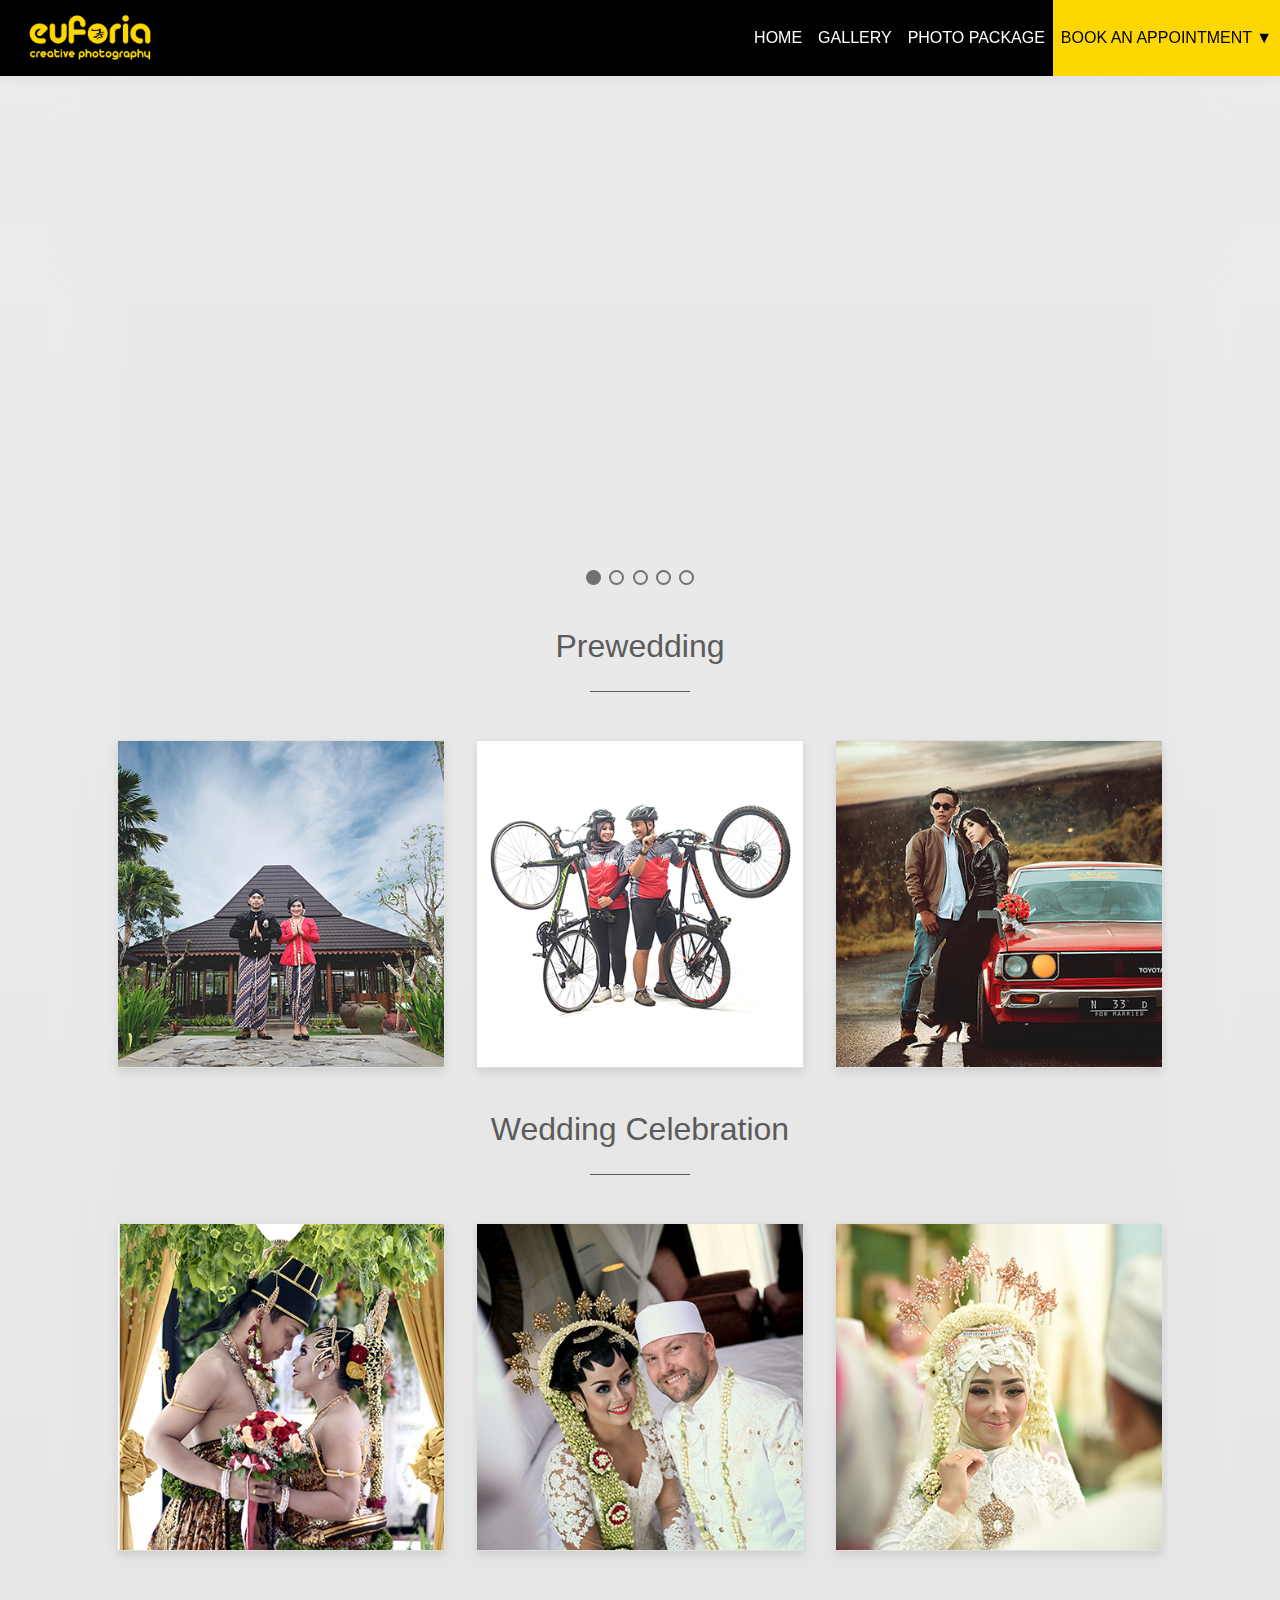
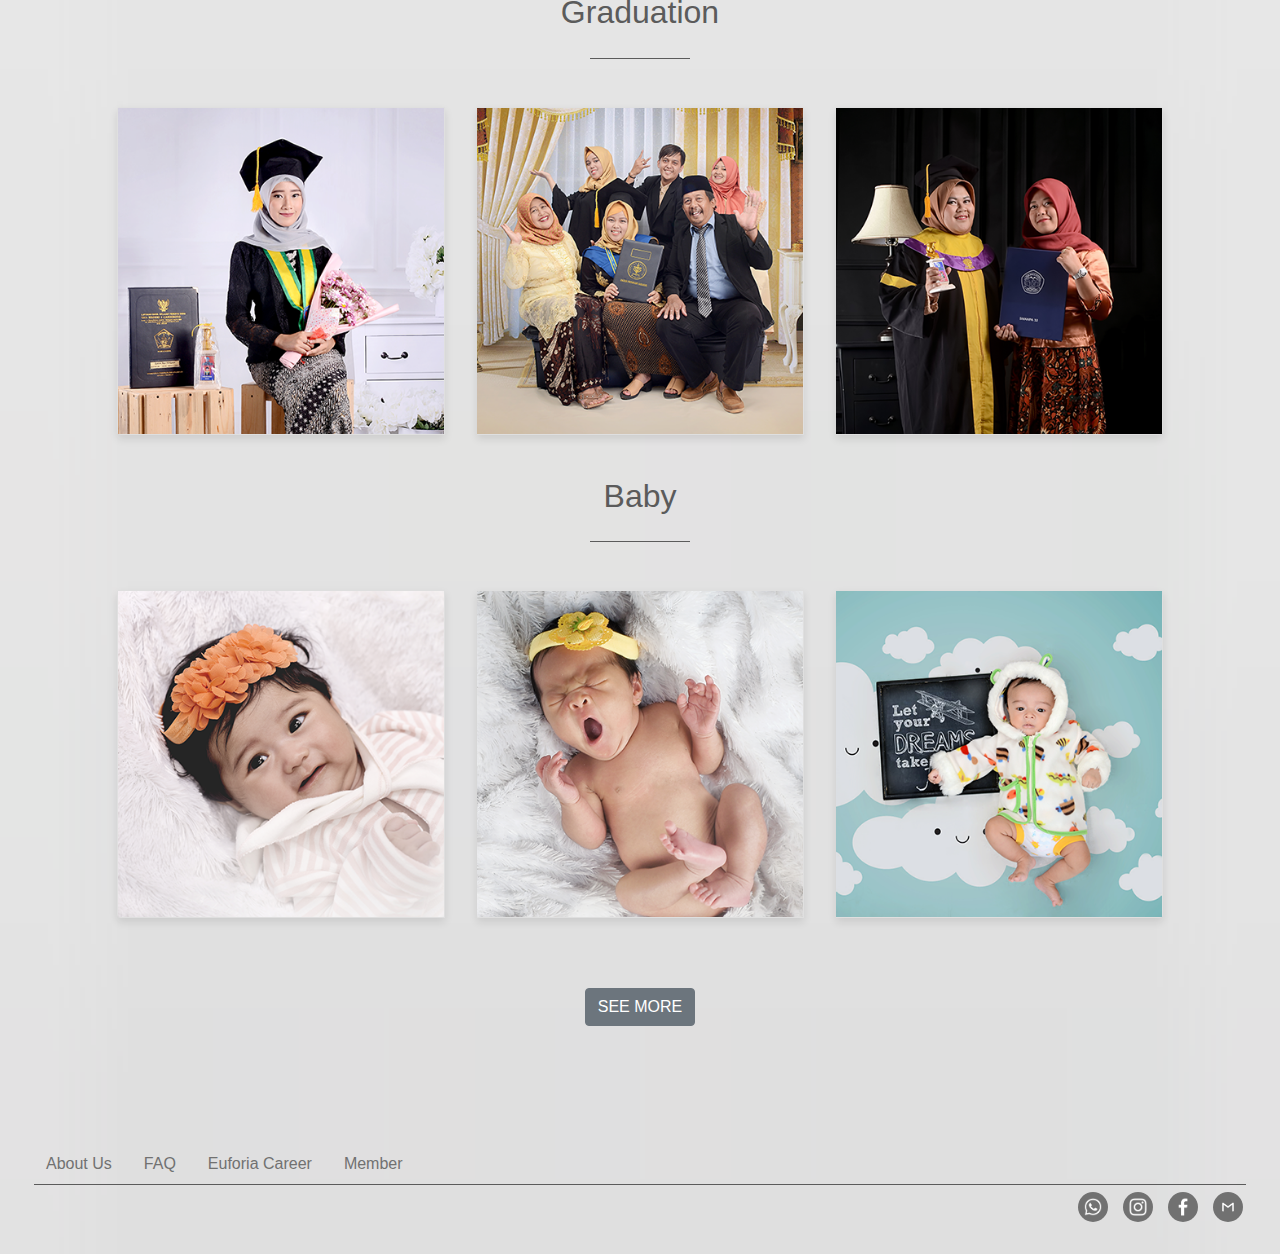
<file: index.html>
<!DOCTYPE html>
<html>

<head>
    <meta charset="utf-8">
    <meta name="viewport" content="width=device-width, initial-scale=1.0">
    <title>FP_15</title>
    <link rel="stylesheet" href="assets/bootstrap/css/bootstrap.min.css">
    <link rel="stylesheet" href="assets/css/slide.css">
    <link rel="stylesheet" href="assets/css/styles.css">
</head>

<body style="background-image:url(&quot;assets/img/background.png&quot;);background-size:cover;">
    <nav class="navbar navbar-dark navbar-expand-md fixed-top navigasi head" style="background-color:#000000;">
        <div class="container-fluid">
            <a class="navbar-brand" href="#">
                <img src="assets/img/ef_logo_yellow.png" class="logo-yellow">
            </a>
            <button class="navbar-toggler" data-toggle="collapse" data-target="#navcol-1">
                <span class="sr-only">Toggle navigation</span>
                <span class="navbar-toggler-icon"></span>
            </button>
            <div
                class="collapse navbar-collapse" id="navcol-1">
                <ul class="nav navbar-nav">
                    <li class="nav-item" role="presentation">
                        <a class="nav-link active menulain" href="#" target="_parent" style="color:#ffffff;">HOME</a>
                    </li>
                    <li class="nav-item" role="presentation">
                        <a class="nav-link menulain" href="gallery.html" target="_parent" style="color:#ffffff;">GALLERY</a>
                    </li>
                    <li class="nav-item" role="presentation">
                        <a class="nav-link menulain" href="paket.html" target="_parent" style="color:#ffffff;">PHOTO PACKAGE</a>
                    </li>
                    <li class="nav-item navbar-nav-book" role="presentation">
                        <a class="nav-link book" href="book.html" target="_parent" style="color:#000000;">BOOK AN APPOINTMENT ▼</a>
                    </li>
                </ul>
        </div>
    </div>
    </nav>
    <div class="slideshow-container" style="margin-top: 70px">
        <div class="mySlides fade">
            <a href="book.html">
                <span class="img_book" style="font-weight:bold; color: black">▶ BOOK YOUR SESSION</span>
            </a>
            
            <img src="assets/img/ss_baby.png" style="width:100%">
        </div>
        <div class="mySlides fade">
            <img src="assets/img/ss_wedding.png" style="width:100%">
        </div>
        <div class="mySlides fade">
            <img src="assets/img/ss_prewedding.png" style="width:100%">
        </div>
        <div class="mySlides fade">
            <img src="assets/img/ss_family.png" style="width:100%">
        </div>
        <div class="mySlides fade">
            <img src="assets/img/ss_graduation.png" style="width:100%">
        </div>
    </div>
    <div class="indikaktor_slide" style="text-align:center;margin:25px;">
        <span class="dot" onclick="currentSlide(0)"></span>
        <span class="dot" onclick="currentSlide(1)"></span>
        <span class="dot" onclick="currentSlide(2)"></span>
        <span class="dot" onclick="currentSlide(3)"></span>
        <span class="dot" onclick="currentSlide(4)"></span>
    </div>
    <div class="thumbs">
        <div class="container">
            <h2 class="d-flex title">Prewedding</h2>
            <hr>
        </div>
        <div class="container">
            <div class="card-group">
                <div class="card card-margin">
                    <a href="gallery.html">
                        <img class="img-fluid" src="assets/img/thumb_prewed1.png">
                    </a>
                </div>
                <div class="card card-margin">
                    <a href="gallery.html">
                        <img class="img-fluid" src="assets/img/thumb_prewed2.png">
                    </a>
                </div>
                <div class="card card-margin">
                    <a href="gallery.html">
                        <img class="img-fluid" src="assets/img/thumb_prewed3.png">
                    </a>
                </div>
            </div>
        </div>
    </div>
    <div class="thumbs">
        <div class="container">
            <h2 class="d-flex title">Wedding Celebration</h2>
            <hr>
        </div>
        <div class="container">
            <div class="card-group">
                <div class="card card-margin">
                    <a href="gallery.html"><img class="img-fluid" src="assets/img/thumb_weding2.png"></a>
                </div>
                <div class="card card-margin">
                    <a href="gallery.html"><img class="img-fluid" src="assets/img/thumb_weding1.png"></a>
                </div>
                <div class="card card-margin">
                    <a href="gallery.html"><img class="img-fluid" src="assets/img/thumb_weding3.png"></a>
                </div>
            </div>
        </div>
    </div>
    <div class="thumbs">
        <div class="container">
            <h2 class="d-flex title">Graduation</h2>
            <hr>
        </div>
        <div class="container">
            <div class="card-group">
                <div class="card card-margin" type="button">
                    <a href="gallery.html">
                        <img class="img-fluid" src="assets/img/thumb_graduation2.png">
                    </a>
                </div>
                <div class="card card-margin">
                    <a href="gallery.html">
                        <img class="img-fluid" src="assets/img/thumb_graduation1.png">
                    </a>
                </div>
                <div class="card card-margin">
                    <a href="gallery.html">
                        <img class="img-fluid" src="assets/img/thumb_graduation3.png">
                    </a>
                </div>
            </div>
        </div>
    </div>
    <div class="thumbs">
        <div class="container">
            <h2 class="d-flex title">Baby</h2>
            <hr>
        </div>
        <div class="container">
            <div class="card-group">
                <div class="card card-margin" type="button">
                    <a href="gallery.html">
                        <img class="img-fluid" src="assets/img/thumb_baby1.png">
                    </a>
                </div>
                <div class="card card-margin">
                    <a href="gallery.html">
                        <img class="img-fluid" src="assets/img/thumb_baby2.png">
                    </a>
                </div>
                <div class="card card-margin">
                    <a href="gallery.html">
                        <img class="img-fluid" src="assets/img/thumb_baby3.png">
                    </a>
                </div>
            </div>
        </div>
    </div>

    <div class="container-fluid d-flex justify-content-center" style="padding:38px;">
        <a href="gallery.html">
            <button class="btn btn-secondary" type="button" href="gallery.html" >SEE MORE</button>
        </a>
    </div>

    <div class="container-fluid footer">
        <nav class="navbar">
            <div class="container-fluid">
                <div style="margin-bottom:0px;">
                    <ul class="nav">
                        <li class="nav-item">
                            <a class="nav-link" href="about.html" style="color:#717171;">About Us</a>
                        </li>
                        <li class="nav-item">
                            <a class="nav-link" href="faq.html" style="color:#717171;">FAQ</a>
                        </li>
                        <li class="nav-item">
                            <a class="nav-link" href="euforia.html" style="color:#717171;">Euforia Career</a>
                        </li>
                        <li class="nav-item">
                            <a class="nav-link" href="Ado_02.html" style="color:#717171;">Member</a>
                        </li>
                    </ul>
                </div>
            </div>
        </nav>
        <hr style="width:97%;margin-top:0px;margin-bottom:7px;">
        <div class="justify-content-end footer_ikon" style="margin-top:0px;margin-right:22px;">
            <div>
                <a href="https://api.whatsapp.com/send?phone=+62895323338719&text=hai%20kakak,%20Namaku%20:%20" class="icon-footer" target="blank">
                    <img src="assets/img/icon_whatsapp_white.png" class="icon-logo-footer">
                </a>
            </div>
            <div>
                <a href="https://www.instagram.com/euforia_creative_photography" class="icon-footer" target="blank">
                    <img src="assets/img/icon_instagram_white.png" class="icon-logo-footer">
                </a>
            </div>
            <div>
                <a href="https://www.facebook.com/euforiastudio" class="icon-footer" target="blank">
                    <img src="assets/img/icon_facebook_white.png" class="icon-logo-footer">
                </a>
            </div>
            <div>
                <a href="mailto:zainal.makhasin@gmail.com?subject=Question-From-Web" class="icon-footer" target="blank">
                    <img src="assets/img/icon_gmail_white.png" class="icon-logo">
                </a>
            </div>
        </div>
    </div>
    <script src="assets/js/jquery.min.js"></script>
    <script src="assets/bootstrap/js/bootstrap.min.js"></script>
    <script src="assets/js/slide.js"></script>
</body>

</html>
</file>
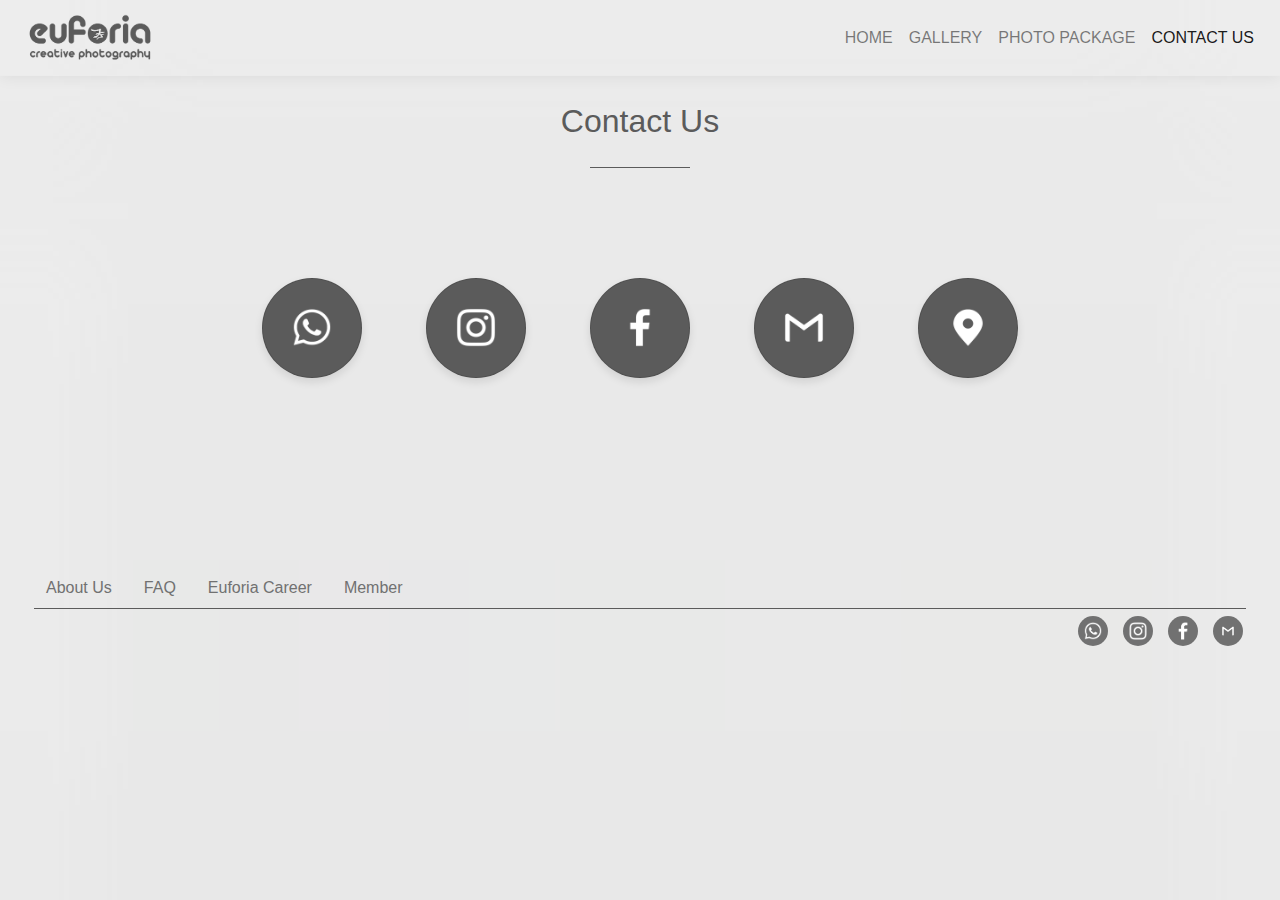
<file: contact.html>
<!DOCTYPE html>
<html ng-app="MyApp">

<head>
    <meta charset="utf-8">
    <meta name="viewport" content="width=device-width, initial-scale=1.0">
    <title>FP_15</title>
    <link rel="stylesheet" href="assets/bootstrap/css/bootstrap.min.css">
    <link rel="stylesheet" href="assets/css/slide.css">
    <link rel="stylesheet" href="assets/css/styles.css">
    <script src="assets/js/angular.min.js"></script>
    <script src="assets/js/show.js"></script>
    <style type="text/css">
        .card{
            width: 100px;
            height: 100px;
            border-radius: 50px;
            background-color: rgb(91,91,91);
        }
        .card:hover{
            background-color: rgb(255,215,0);
        }
        .map{
            position: static;
        }
        .container-icon{
            margin-bottom: 6rem;
        }
    </style>
</head>

<body style="background-image:url(&quot;assets/img/background.png&quot;);">
    <nav class="navbar navbar-light navbar-expand-md fixed-top navigasi">
        <div class="container-fluid">
            <a class="navbar-brand" href="index.html">
                <img src="assets/img/ef_logo_grey.png" class="logo-grey">
            </a>
            <button class="navbar-toggler" data-toggle="collapse" data-target="#navcol-1">
                <span class="sr-only">Toggle navigation</span>
                <span class="navbar-toggler-icon"></span>
            </button>
            <div
                class="collapse navbar-collapse navbar-grey" id="navcol-1">
                <ul class="nav navbar-nav">
                    <li class="nav-item" role="presentation">
                        <a class="nav-link" href="index.html">HOME</a>
                    </li>
                    <li class="nav-item" role="presentation">
                        <a class="nav-link" href="gallery.html">GALLERY</a>
                    </li>
                    <li class="nav-item" role="presentation">
                        <a class="nav-link" href="paket.html">PHOTO PACKAGE</a>
                    </li>
                    <li class="nav-item" role="presentation">
                        <a class="nav-link active" href="#">CONTACT US</a>
                    </li>
                </ul>
            </div>
        </div>
    </nav>

    <div class="container">
        <h2 class="d-flex title">Contact Us</h2>
        <hr>
    </div>

    <div class="container d-flex card-group justify-content-center container-icon" ng-app="MyApp" ng-controller="MyController">
        <a href="https://api.whatsapp.com/send?phone=+62895323338719&text=hai%20kakak,%20Namaku%20:%20" target="blank">
            <div class="card card-margin justify-content-center" style="align-items: center;">
                <img class="card-img-top" style="width: 40%" src="assets/img/icon_whatsapp_white.png"/>
            </div>
        </a>
        <a href="https://www.instagram.com/euforia_creative_photography" target="blank">
            <div class="card card-margin justify-content-center" style="align-items: center;">
                <img class="card-img-top" style="width: 40%" src="assets/img/icon_instagram_white.png"/>
            </div>
        </a>
        <a href="https://www.facebook.com/euforiastudio" target="blank">
            <div class="card card-margin justify-content-center" style="align-items: center;">
                <img class="card-img-top" style="width: 40%" src="assets/img/icon_facebook_white.png"/>
            </div>
        </a>
        <a href="mailto:zainal.makhasin@gmail.com?subject=Question-From-Web" target="blank">
            <div class="card card-margin justify-content-center" style="align-items: center;">
                <img class="card-img-top" style="width: 40%" src="assets/img/icon_gmail_white.png"/>
            </div>
        </a>
        <div>
            
            <div class="card card-margin justify-content-center" style="align-items: center;" ng-click="ShowHide()">
                <img class="card-img-top" style="width: 40%" src="assets/img/icon_maps_white.png"/>
            </div>
            <!-- <button value="Show Hide DIV" ng-click="ShowHide()">ini</button> -->
        </div>
        <div class="map" ng-show = "IsVisible" id="googleMap" style="width: 100%;height: 200px">
        </div>
    </div>
    <div class="container-fluid footer">
        <nav class="navbar">
            <div class="container-fluid">
                <div style="margin-bottom:0px;">
                    <ul class="nav">
                        <li class="nav-item">
                            <a class="nav-link" href="about.html" style="color:#717171;">About Us</a>
                        </li>
                        <li class="nav-item">
                            <a class="nav-link" href="faq.html" style="color:#717171;">FAQ</a>
                        </li>
                        <li class="nav-item">
                            <a class="nav-link" href="euforia.html" style="color:#717171;">Euforia Career</a>
                        </li>
                        <li class="nav-item">
                            <a class="nav-link" href="Ado_02.html" style="color:#717171;">Member</a>
                        </li>
                    </ul>
                </div>
            </div>
        </nav>
        <hr style="width:97%;margin-top:0px;margin-bottom:7px;">
        <div class="justify-content-end footer_ikon" style="margin-top:0px;margin-right:22px;">
            <div>
                <a href="https://api.whatsapp.com/send?phone=+62895323338719&text=hai%20kakak,%20Namaku%20:%20" class="icon-footer" target="blank">
                    <img src="assets/img/icon_whatsapp_white.png" class="icon-logo-footer">
                </a>
            </div>
            <div>
                <a href="https://www.instagram.com/euforia_creative_photography" class="icon-footer" target="blank">
                    <img src="assets/img/icon_instagram_white.png" class="icon-logo-footer">
                </a>
            </div>
            <div>
                <a href="https://www.facebook.com/euforiastudio" class="icon-footer" target="blank">
                    <img src="assets/img/icon_facebook_white.png" class="icon-logo-footer">
                </a>
            </div>
            <div>
                <a href="mailto:zainal.makhasin@gmail.com?subject=Question-From-Web" class="icon-footer" target="blank">
                    <img src="assets/img/icon_gmail_white.png" class="icon-logo">
                </a>
            </div>
        </div>
    </div>
    <script>
        function myMap(){
            var mapProp={
                center:new google.maps.LatLng(-7.2436938,110.0616805),
                zoom:17,
            };
            var map=new google.maps.Map(document.getElementById("googleMap"),mapProp);
        }
    </script>
    <script src="https://maps.google.com/maps/api/js?key=AIzaSyDc3W7mxaV_RM_SbM6eWNjfcvEZn4SbAYQ&callback=myMap"></script>
    <script src="assets/js/jquery.min.js"></script>
    <script src="assets/bootstrap/js/bootstrap.min.js"></script>
    <script src="assets/js/slide.js"></script>
</body>

</html>
</file>
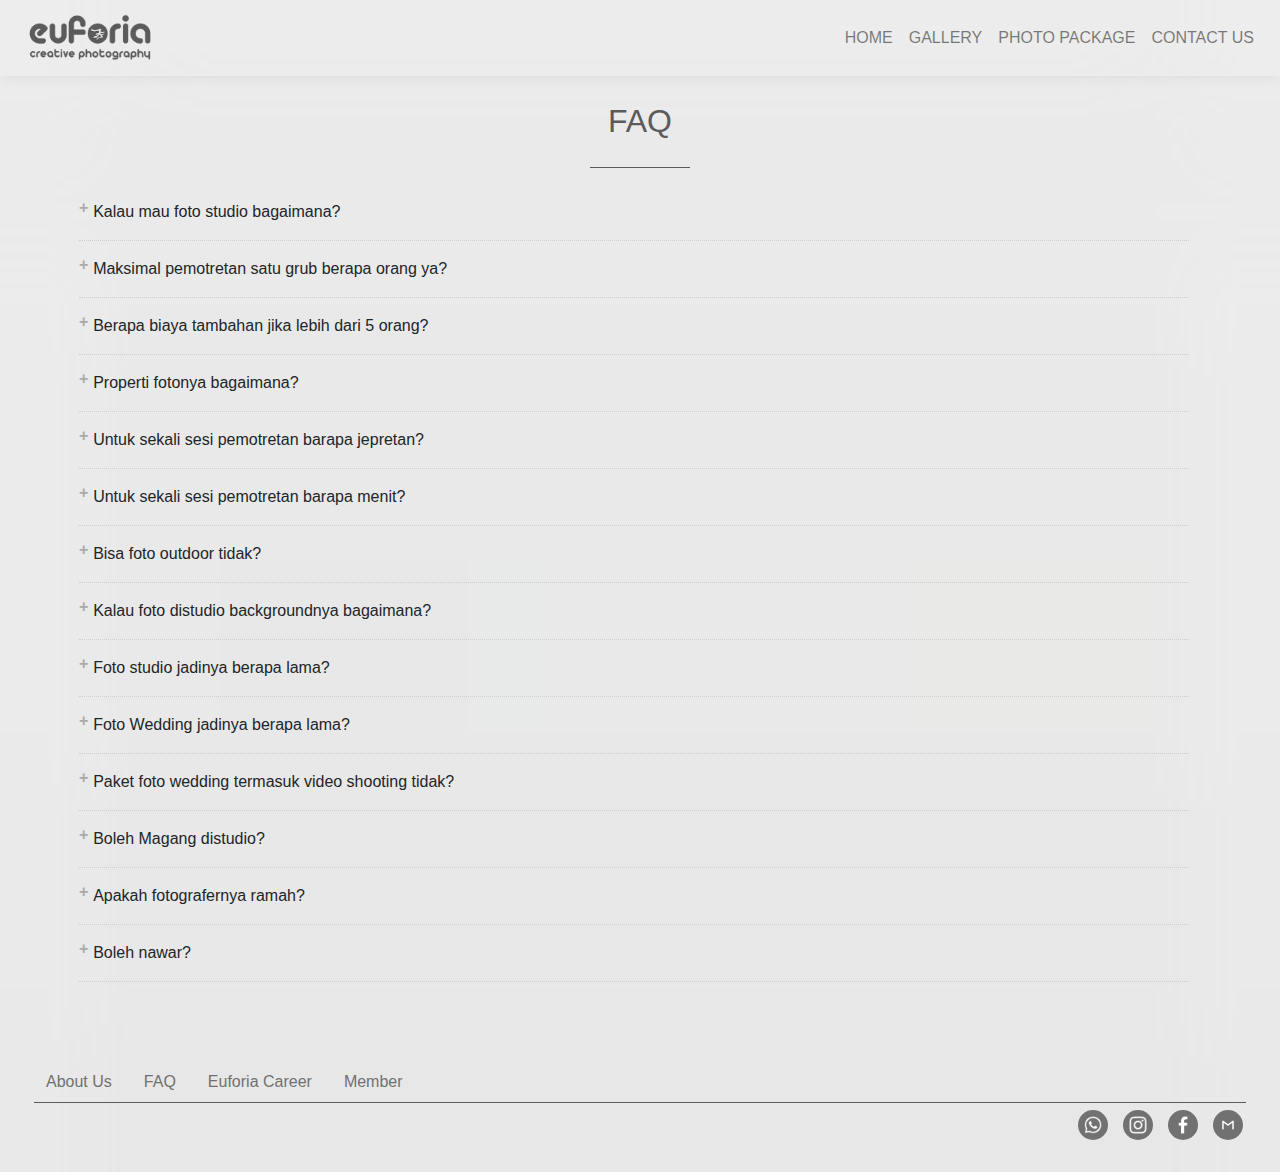
<file: faq.html>
<!DOCTYPE html>
<html>

<head>
    <meta charset="utf-8">
    <meta name="viewport" content="width=device-width, initial-scale=1.0">
    <title>FP_15</title>
    <link rel="stylesheet" href="assets/bootstrap/css/bootstrap.min.css">
    <link rel="stylesheet" href="assets/css/slide.css">
    <link rel="stylesheet" href="assets/css/styles.css">
    <script src="assets/js/jquery.min.js"></script>

<style>


.bdy {
  color: #333;
  background: #eee;
  font-family: 'Raleway', sans-serif;
  font-size: 1em;
  overflow-x: hidden;
  padding: 0 1.5em;
}

.faq-header {
  font-size: 1em;
  border-bottom: 1px dotted #ccc;
  padding: 1em 0;
}

.faq-c {
  border-bottom: 1px dotted #ccc;
  padding: 1em 0;
}

.faq-t {
  line-height: 1em;
  color: #aaa;
  font-family: sans-serif;
  float: left;
  font-weight: 700;
  padding-right: 0.3em;
  -webkit-transition: all 200ms;
  -moz-transition: all 200ms;
  transition: all 200ms;
}

.faq-o {
  transform: rotate(-45deg);
  transform-origin: 50% 50%;
  -ms-transform: rotate(-45deg);
  -ms-transform-origin: 50% 50%;
  -webkit-transform: rotate(-45deg);
  -webkit-transform-origin: 50% 50%;
  -webkit-transition: all 200ms;
  -moz-transition: all 200ms;
  transition: all 200ms;
}

.faq-q {
  cursor: pointer;
  font-size: 1em;
  font-weight: 100;
}

.faq-a {
  clear: both;
  color: #666;
  display: none;
  padding-left: 1.5em;
}
</style>

</head>

<body style="background-image:url(&quot;assets/img/background.png&quot;);">
    <nav class="navbar navbar-light navbar-expand-md fixed-top navigasi">
        <div class="container-fluid">
            <a class="navbar-brand" href="index.html">
                <img src="assets/img/ef_logo_grey.png" class="logo-grey">
            </a>
            <button class="navbar-toggler" data-toggle="collapse" data-target="#navcol-1">
                <span class="sr-only">Toggle navigation</span>
                <span class="navbar-toggler-icon"></span>
            </button>
            <div
                class="collapse navbar-collapse navbar-grey" id="navcol-1">
                <ul class="nav navbar-nav">
                    <li class="nav-item" role="presentation">
                        <a class="nav-link" href="index.html">HOME</a>
                    </li>
                    <li class="nav-item" role="presentation">
                        <a class="nav-link" href="gallery.html">GALLERY</a>
                    </li>
                    <li class="nav-item" role="presentation">
                        <a class="nav-link" href="paket.html">PHOTO PACKAGE</a>
                    </li>
                    <li class="nav-item" role="presentation">
                        <a class="nav-link" href="contact.html">CONTACT US</a>
                    </li>
                </ul>
        </div>
        </div>
    </nav>
    <div class="container">
        <h2 class="d-flex title">FAQ</h2>
        <hr>
    </div>
    <div class="container" style="margin-left: 4rem; margin-right: 4rem;">
            <div class="faq-c">
              <div class="faq-q"><span class="faq-t">+</span>Kalau mau foto studio bagaimana?</div>
              <div class="faq-a">
                <p>Baiknya booking terlebih dahulu agar tidak saling bertabrakan.</p>
              </div>
            </div>
            <div class="faq-c">
              <div class="faq-q"><span class="faq-t">+</span>Maksimal pemotretan satu grub berapa orang ya?</div>
              <div class="faq-a">
                <p> Maksimal 5 orang, jika lebih per orangnya ada biaya tambahan.</p>
              </div>
            </div>
            <div class="faq-c">
              <div class="faq-q"><span class="faq-t">+</span>Berapa biaya tambahan jika lebih dari 5 orang?</div>
              <div class="faq-a">
                <p>Rp 30.000,- per orang (harga bisa berubah sewaktu-waktu).</p>
              </div>
            </div>
            <div class="faq-c">
              <div class="faq-q"><span class="faq-t">+</span>Properti fotonya bagaimana?</div>
              <div class="faq-a">
                <p>untuk di studio kami menyediakan kursi dan berbagai accessories. Ada baiknya membawa sendiri.</p>
              </div>
            </div>
            <div class="faq-c">
              <div class="faq-q"><span class="faq-t">+</span> Untuk sekali sesi pemotretan barapa jepretan?</div>
              <div class="faq-a">
                <p>untuk sekali sesi pemotretan maksimal 20 kali jepretan.</p>
              </div>
            </div>
            <div class="faq-c">
              <div class="faq-q"><span class="faq-t">+</span>Untuk sekali sesi pemotretan barapa menit?</div>
              <div class="faq-a">
                <p>Kami tidak membatasi berapa lama sesi pemotretan, jika kuota sudah dapat pemotretan sesi pemotretan diakhiri.</p>
              </div>
            </div>
            <div class="faq-c">
              <div class="faq-q"><span class="faq-t">+</span>Bisa foto outdoor tidak?</div>
              <div class="faq-a">
                <p>Tidak bisa, Foto outdoor khusus untuk Prewedding.</p>
              </div>
            </div>
            <div class="faq-c">
              <div class="faq-q"><span class="faq-t">+</span>Kalau foto distudio backgroundnya bagaimana?</div>
              <div class="faq-a">
                <p>Background bisa menyesuaikan keinginan pelanggan karena di edit dengan template di komputer.</p>
              </div>
            </div>
            <div class="faq-c">
              <div class="faq-q"><span class="faq-t">+</span>Foto studio jadinya berapa lama?</div>
              <div class="faq-a">
                <p>Untuk foto studio 1 minggu jadi</p>
              </div>
            </div>
            <div class="faq-c">
              <div class="faq-q"><span class="faq-t">+</span>Foto Wedding jadinya berapa lama?</div>
              <div class="faq-a">
                <p>Untuk foto Wedding dan Prewedding pengerjaanya 2 minggu sampai 1 bulan (tergantung banyaknya antrian).</p>
              </div>
            </div>
             <div class="faq-c">
              <div class="faq-q"><span class="faq-t">+</span>Paket foto wedding termasuk video shooting tidak?</div>
              <div class="faq-a">
                <p>Mohon maaf, Kami hanya berfokus pada fotografinya saja.</p>
              </div>
            </div>
            <div class="faq-c">
              <div class="faq-q"><span class="faq-t">+</span>Boleh Magang distudio?</div>
              <div class="faq-a">
                <p>Boleh, Asalkan jangan mendadak.</p>
              </div>
            </div>
            <div class="faq-c">
              <div class="faq-q"><span class="faq-t">+</span> Apakah fotografernya ramah?</div>
              <div class="faq-a">
                <p>Fotografer kami ramah-ramah, tapi ngintipan</p>
              </div>
            </div>
             <div class="faq-c">
              <div class="faq-q"><span class="faq-t">+</span>Boleh nawar?</div>
              <div class="faq-a">
                <p>Sangat boleh, Tapi bayar sesuai harga.</p>
              </div>
            </div>
        </div>
   <!--  <script src="http://ajax.googleapis.com/ajax/libs/jquery/1.11.1/jquery.min.js"></script>  -->

        <script>
        $(".faq-q").click( function () {
          var container = $(this).parents(".faq-c");
          var answer = container.find(".faq-a");
          var trigger = container.find(".faq-t");
          
          answer.slideToggle(200);
          
          if (trigger.hasClass("faq-o")) {
            trigger.removeClass("faq-o");
          }
          else {
            trigger.addClass("faq-o");
          }
        });
        </script>
        <script type="text/javascript">

          var _gaq = _gaq || [];
          _gaq.push(['_setAccount', 'UA-36251023-1']);
          _gaq.push(['_setDomainName', 'jqueryscript.net']);
          _gaq.push(['_trackPageview']);

          (function() {
            var ga = document.createElement('script'); ga.type = 'text/javascript'; ga.async = true;
            ga.src = ('https:' == document.location.protocol ? 'https://ssl' : 'http://www') + '.google-analytics.com/ga.js';
            var s = document.getElementsByTagName('script')[0]; s.parentNode.insertBefore(ga, s);
          })();

        </script>

    <div class="container-fluid footer">
        <nav class="navbar">
            <div class="container-fluid">
                <div style="margin-bottom:0px;">
                    <ul class="nav">
                        <li class="nav-item">
                            <a class="nav-link" href="about.html" style="color:#717171;">About Us</a>
                        </li>
                        <li class="nav-item">
                            <a class="nav-link active" href="#" style="color:#717171;">FAQ</a>
                        </li>
                        <li class="nav-item">
                            <a class="nav-link" href="euforia.html" style="color:#717171;">Euforia Career</a>
                        </li>
                        <li class="nav-item">
                            <a class="nav-link" href="Ado_02.html" style="color:#717171;">Member</a>
                        </li>
                    </ul>
                </div>
            </div>
        </nav>
        <hr style="width:97%;margin-top:0px;margin-bottom:7px;">
        <div class="justify-content-end footer_ikon" style="margin-top:0px;margin-right:22px;">
            <div>
                <a href="https://api.whatsapp.com/send?phone=+62895323338719&text=hai%20kakak,%20Namaku%20:%20" class="icon-footer" target="blank">
                    <img src="assets/img/icon_whatsapp_white.png" class="icon-logo-footer">
                </a>
            </div>
            <div>
                <a href="https://www.instagram.com/euforia_creative_photography" class="icon-footer" target="blank">
                    <img src="assets/img/icon_instagram_white.png" class="icon-logo-footer">
                </a>
            </div>
            <div>
                <a href="https://www.facebook.com/euforiastudio" class="icon-footer" target="blank">
                    <img src="assets/img/icon_facebook_white.png" class="icon-logo-footer">
                </a>
            </div>
            <div>
                <a href="mailto:zainal.makhasin@gmail.com?subject=Question-From-Web" class="icon-footer" target="blank">
                    <img src="assets/img/icon_gmail_white.png" class="icon-logo">
                </a>
            </div>
        </div>
    </div>
 
    <script src="assets/bootstrap/js/bootstrap.min.js"></script>
    <script src="assets/js/slide.js"></script>
</body>

</html>
</file>
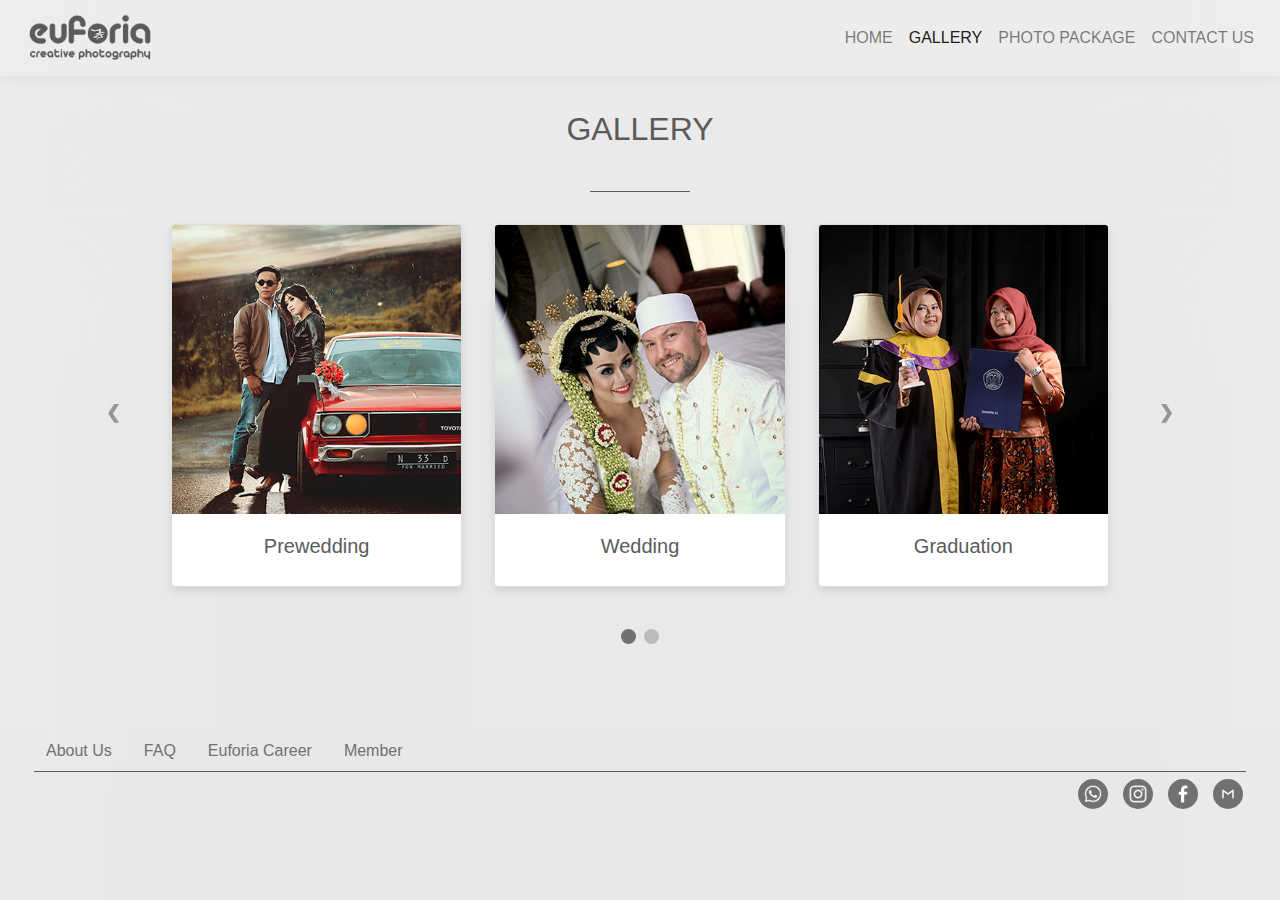
<file: gallery.html>
<!DOCTYPE html>
<html>

<head>
    <meta charset="utf-8">
    <meta name="viewport" content="width=device-width, initial-scale=1.0">
    <title>FP_15</title>
    <link rel="stylesheet" href="assets/bootstrap/css/bootstrap.min.css">
    <link rel="stylesheet" href="assets/css/galleryslide.css">
    <link rel="stylesheet" href="assets/css/styles.css">
</head>

<body style="background-image:url(&quot;assets/img/background.png&quot;);">
    <nav class="navbar navbar-light navbar-expand-md fixed-top navigasi">
        <div class="container-fluid">
            <a class="navbar-brand" href="index.html">
                <img src="assets/img/ef_logo_grey.png" class="logo-grey">
            </a>
            <button class="navbar-toggler" data-toggle="collapse" data-target="#navcol-1">
                <span class="sr-only">Toggle navigation</span>
                <span class="navbar-toggler-icon"></span>
            </button>
            <div
                class="collapse navbar-collapse navbar-grey" id="navcol-1">
                <ul class="nav navbar-nav">
                    <li class="nav-item" role="presentation">
                        <a class="nav-link" href="index.html">HOME</a>
                    </li>
                    <li class="nav-item" role="presentation">
                        <a class="nav-link active" href="#">GALLERY</a>
                    </li>
                    <li class="nav-item" role="presentation">
                        <a class="nav-link" href="paket.html">PHOTO PACKAGE</a>
                    </li>
                    <li class="nav-item" role="presentation">
                        <a class="nav-link" href="contact.html">CONTACT US</a>
                    </li>
                </ul>
            </div>
        </div>
    </nav>

    <div class="container">
        <a class="nav-link" href="#"><h2 class="d-flex title">GALLERY</h2></a>
        <hr>
    </div>

    <div class="slideshow-container">
        <div class="mySlides fading">
            <div id="container" class="container" style="max-width: 1000px">
                <div class="card" style="margin: 1rem">
                    <a class="txt_link" href="gallery_prewed.html">
                        <img class="card-img-top w-100 d-block" src="assets/img/thumb_prewed3.png">
                        <div class="card-body">
                            <h5 class="text-center">Prewedding</h5>
                        </div>
                    </a>
                </div>
                <div class="card" style="margin: 1rem">
                    <a class="txt_link" href="gallery_wedding.html">
                        <img class="card-img-top w-100 d-block" src="assets/img/thumb_weding1.png">
                        <div class="card-body">
                            <h5 class="text-center">Wedding</h5>
                        </div>
                    </a>
                </div>
                <div class="card" style="margin: 1rem">
                    <a class="txt_link" href="#">
                        <img class="card-img-top w-100 d-block" src="assets/img/thumb_graduation3.png">
                        <div class="card-body">
                            <h5 class="text-center">Graduation</h5>
                        </div>
                    </a>
                </div>
            </div>
        </div>
        <div class="mySlides fading">
            <div id="container" class="container" style="max-width: 1000px">
                <div class="card" style="margin: 1rem">
                    <a class="txt_link" href="gallery_prewed.html">
                        <img class="card-img-top w-100 d-block" src="assets/img/thumb_baby1.png">
                        <div class="card-body">
                            <h5 class="text-center">Baby</h5>
                        </div>
                    </a>
                </div>
                <div class="card" style="margin: 1rem">
                    <a class="txt_link" href="gallery_groub.html">
                        <img class="card-img-top w-100 d-block" src="assets/img/thumb_group1.png">
                        <div class="card-body">
                            <h5 class="text-center">Group</h5>
                        </div>
                    </a>
                </div>
                <div class="card" style="margin: 1rem">
                    <a class="txt_link" href="#">
                        <img class="card-img-top w-100 d-block" src="assets/img/thumb_maternity1.png">
                        <div class="card-body">
                            <h5 class="text-center">Maternity</h5>
                        </div>
                    </a>
                </div>
            </div>
        </div>
        <a class="prev" onclick="plusSlides(-1)">&#10094;</a>
        <a class="next" onclick="plusSlides(1)">&#10095;</a>
    </div>
    <br>
    <div style="text-align:center">
        <span class="dot" onclick="currentSlide(1)"></span> 
        <span class="dot" onclick="currentSlide(2)"></span> 
    </div>

    <div class="container-fluid footer">
        <nav class="navbar">
            <div class="container-fluid">
                <div style="margin-bottom:0px;">
                    <ul class="nav">
                        <li class="nav-item">
                            <a class="nav-link" href="about.html" style="color:#717171;">About Us</a>
                        </li>
                        <li class="nav-item">
                            <a class="nav-link" href="faq.html" style="color:#717171;">FAQ</a>
                        </li>
                        <li class="nav-item">
                            <a class="nav-link" href="euforia.html" style="color:#717171;">Euforia Career</a>
                        </li>
                        <li class="nav-item">
                            <a class="nav-link" href="Ado_02.html" style="color:#717171;">Member</a>
                        </li>
                    </ul>
                </div>
            </div>
        </nav>
        <hr style="width:97%;margin-top:0px;margin-bottom:7px;">
        <div class="justify-content-end footer_ikon" style="margin-top:0px;margin-right:22px;">
            <div>
                <a href="https://api.whatsapp.com/send?phone=+62895323338719&text=hai%20kakak,%20Namaku%20:%20" class="icon-footer" target="blank">
                    <img src="assets/img/icon_whatsapp_white.png" class="icon-logo-footer">
                </a>
            </div>
            <div>
                <a href="https://www.instagram.com/euforia_creative_photography" class="icon-footer" target="blank">
                    <img src="assets/img/icon_instagram_white.png" class="icon-logo-footer">
                </a>
            </div>
            <div>
                <a href="https://www.facebook.com/euforiastudio" class="icon-footer" target="blank">
                    <img src="assets/img/icon_facebook_white.png" class="icon-logo-footer">
                </a>
            </div>
            <div>
                <a href="mailto:zainal.makhasin@gmail.com?subject=Question-From-Web" class="icon-footer" target="blank">
                    <img src="assets/img/icon_gmail_white.png" class="icon-logo">
                </a>
            </div>
        </div>
    </div>
    <script src="assets/js/jquery.min.js"></script>
    <script src="assets/bootstrap/js/bootstrap.min.js"></script>
    <script src="assets/js/galleryslide.js"></script>
</body>

</html>
</file>
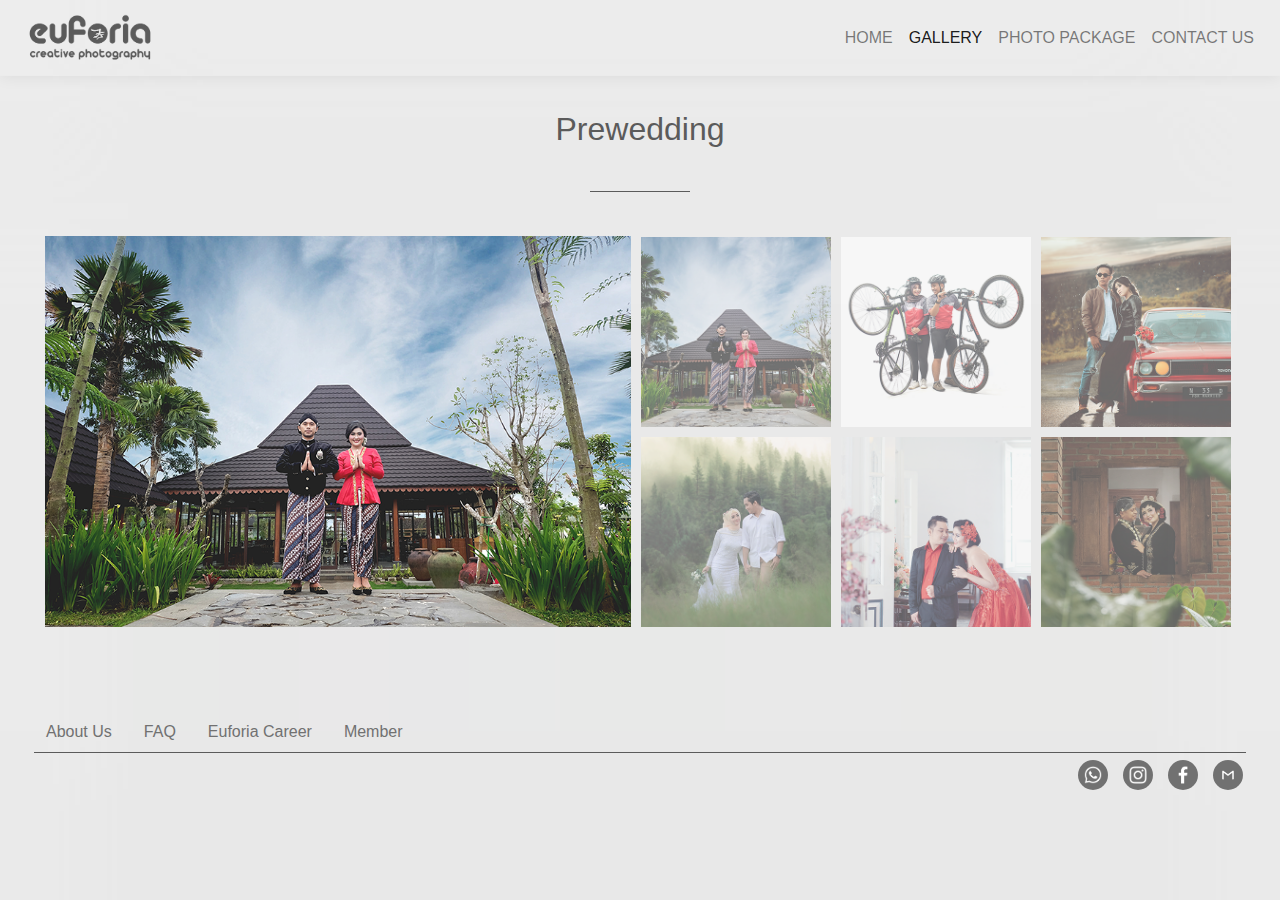
<file: gallery_prewed.html>
<!DOCTYPE html>
<html>

<head>
    <meta charset="utf-8">
    <meta name="viewport" content="width=device-width, initial-scale=1.0">
    <title>FP_15</title>
    <link rel="stylesheet" href="assets/bootstrap/css/bootstrap.min.css">
    <style type="text/css">
    </style>
    <link rel="stylesheet" href="assets/css/slide.css">
    <link rel="stylesheet" href="assets/css/styles.css">
    <style type="text/css">
        #container-fluid{
            display: flex;
            justify-content: center;
            align-items: center;
        }
    </style>

</head>

<body style="background-image:url(&quot;assets/img/background.png&quot;);">
    <nav class="navbar navbar-light navbar-expand-md fixed-top navigasi">
        <div class="container-fluid">
            <a class="navbar-brand" href="index.html">
                <img src="assets/img/ef_logo_grey.png" class="logo-grey">
            </a>
            <button class="navbar-toggler" data-toggle="collapse" data-target="#navcol-1">
                <span class="sr-only">Toggle navigation</span>
                <span class="navbar-toggler-icon"></span>
            </button>
            <div
                class="collapse navbar-collapse navbar-grey" id="navcol-1">
                <ul class="nav navbar-nav">
                    <li class="nav-item" role="presentation">
                        <a class="nav-link" href="index.html">HOME</a>
                    </li>
                    <li class="nav-item" role="presentation">
                        <a class="nav-link active" href="gallery.html">GALLERY</a>
                    </li>
                    <li class="nav-item" role="presentation">
                        <a class="nav-link" href="paket.html">PHOTO PACKAGE</a>
                    </li>
                    <li class="nav-item" role="presentation">
                        <a class="nav-link" href="contact.html">CONTACT US</a>
                    </li>
                </ul>
        </div>
        </div>
    </nav>
    <div class="container">
        <a class="nav-link" href="gallery.html">
            <h2 class="d-flex title">Prewedding</h2>
        </a>
        <hr>
    </div>
    <br>

    <div id="container-fluid">
        <div style="max-width: 586px">
            <img class="mySlides" src="assets/img/prewed1.png" style="width:100%">
            <img class="mySlides" src="assets/img/prewed2.png" style="width:100%">
            <img class="mySlides" src="assets/img/prewed3.png" style="width:100%">
            <img class="mySlides" src="assets/img/prewed4.png" style="width:100%">
            <img class="mySlides" src="assets/img/prewed5.png" style="width:100%">
            <img class="mySlides" src="assets/img/prewed6.png" style="width:100%">
        </div>
        <div style="margin-left: 5px">
            <div class="w3-row-padding" style="max-width: 600px">
                <div style="margin: 5px">
                    <img class="demo w3-opacity w3-hover-opacity-off" src="assets/img/thumb_prewed1.png" style="width:100%" onclick="currentDiv(1)">
                </div>
                <div style="margin: 5px">
                    <img class="demo w3-opacity w3-hover-opacity-off" src="assets/img/thumb_prewed2.png" style="width:100%" onclick="currentDiv(2)">
                </div>
                <div style="margin: 5px">
                    <img class="demo w3-opacity w3-hover-opacity-off" src="assets/img/thumb_prewed3.png" style="width:100%" onclick="currentDiv(3)">
                </div>
            </div>
            <div class="w3-row-padding" style="max-width: 600px">
                <div style="margin: 5px">
                    <img class="demo w3-opacity w3-hover-opacity-off" src="assets/img/thumb_prewed4.png" style="width:100%" onclick="currentDiv(4)">
                </div>
                <div style="margin: 5px">
                    <img class="demo w3-opacity w3-hover-opacity-off" src="assets/img/thumb_prewed5.png" style="width:100%" onclick="currentDiv(5)">
                </div>
                <div style="margin: 5px">
                    <img class="demo w3-opacity w3-hover-opacity-off" src="assets/img/thumb_prewed6.png" style="width:100%" onclick="currentDiv(6)">
                </div>
            </div>
        </div>
    </div>

    <div class="container-fluid footer">
        <nav class="navbar">
            <div class="container-fluid">
                <div style="margin-bottom:0px;">
                    <ul class="nav">
                        <li class="nav-item">
                            <a class="nav-link" href="about.html" style="color:#717171;">About Us</a>
                        </li>
                        <li class="nav-item">
                            <a class="nav-link" href="faq.html" style="color:#717171;">FAQ</a>
                        </li>
                        <li class="nav-item">
                            <a class="nav-link" href="euforia.html" style="color:#717171;">Euforia Career</a>
                        </li>
                        <li class="nav-item">
                            <a class="nav-link" href="Ado_02.html" style="color:#717171;">Member</a>
                        </li>
                    </ul>
                </div>
            </div>
        </nav>
        <hr style="width:97%;margin-top:0px;margin-bottom:7px;">
        <div class="justify-content-end footer_ikon" style="margin-top:0px;margin-right:22px;">
            <div>
                <a href="https://api.whatsapp.com/send?phone=+62895323338719&text=hai%20kakak,%20Namaku%20:%20" class="icon-footer" target="blank">
                    <img src="assets/img/icon_whatsapp_white.png" class="icon-logo-footer">
                </a>
            </div>
            <div>
                <a href="https://www.instagram.com/euforia_creative_photography" class="icon-footer" target="blank">
                    <img src="assets/img/icon_instagram_white.png" class="icon-logo-footer">
                </a>
            </div>
            <div>
                <a href="https://www.facebook.com/euforiastudio" class="icon-footer" target="blank">
                    <img src="assets/img/icon_facebook_white.png" class="icon-logo-footer">
                </a>
            </div>
            <div>
                <a href="mailto:zainal.makhasin@gmail.com?subject=Question-From-Web" class="icon-footer" target="blank">
                    <img src="assets/img/icon_gmail_white.png" class="icon-logo">
                </a>
            </div>
        </div>
    </div>
    <script src="assets/js/jquery.min.js"></script>
    <script src="assets/bootstrap/js/bootstrap.min.js"></script>
    <script src="assets/js/slide.js"></script>
</body>

</html>
</file>
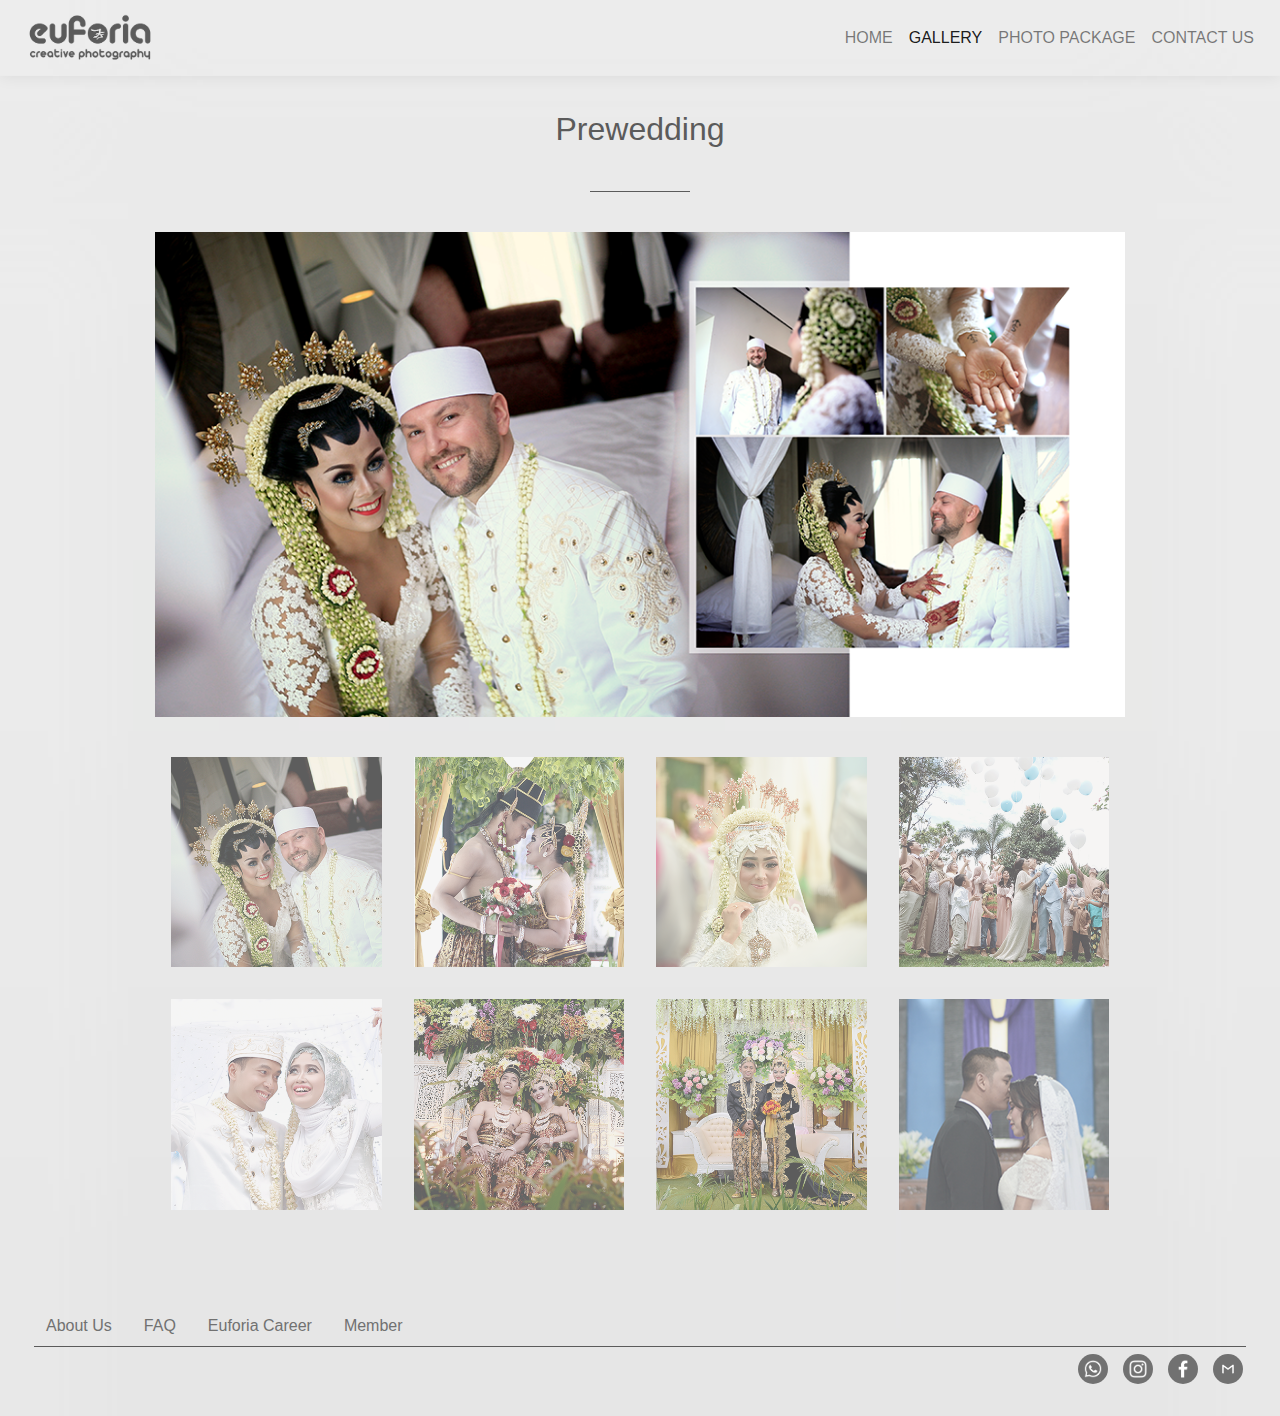
<file: gallery_wedding.html>
<!DOCTYPE html>
<html>

<head>
    <meta charset="utf-8">
    <meta name="viewport" content="width=device-width, initial-scale=1.0">
    <title>FP_15</title>
    <link rel="stylesheet" href="assets/bootstrap/css/bootstrap.min.css">
    <style type="text/css">
    </style>
    <link rel="stylesheet" href="assets/css/slide.css">
    <link rel="stylesheet" href="assets/css/styles.css">

</head>

<body style="background-image:url(&quot;assets/img/background.png&quot;);">
    <nav class="navbar navbar-light navbar-expand-md fixed-top navigasi">
        <div class="container-fluid">
            <a class="navbar-brand" href="index.html">
                <img src="assets/img/ef_logo_grey.png" class="logo-grey">
            </a>
            <button class="navbar-toggler" data-toggle="collapse" data-target="#navcol-1">
                <span class="sr-only">Toggle navigation</span>
                <span class="navbar-toggler-icon"></span>
            </button>
            <div
                class="collapse navbar-collapse navbar-grey" id="navcol-1">
                <ul class="nav navbar-nav">
                    <li class="nav-item" role="presentation">
                        <a class="nav-link" href="index.html">HOME</a>
                    </li>
                    <li class="nav-item" role="presentation">
                        <a class="nav-link active" href="gallery.html">GALLERY</a>
                    </li>
                    <li class="nav-item" role="presentation">
                        <a class="nav-link" href="paket.html">PHOTO PACKAGE</a>
                    </li>
                    <li class="nav-item" role="presentation">
                        <a class="nav-link" href="contact.html">CONTACT US</a>
                    </li>
                </ul>
        </div>
        </div>
    </nav>
    <div class="container">
        <a class="nav-link" href="gallery.html"><h2 class="d-flex title">Prewedding</h2></a>
        <hr>
    </div>
    <br>
    <div class="container mar_btm" style="max-width:1000px">
        <img class="mySlides" src="assets/img/weding1.png" style="width:50% justify-content-center">
        <img class="mySlides" src="assets/img/weding2.png" style="width:50% justify-content-center">
        <img class="mySlides" src="assets/img/weding3.png" style="width:50% justify-content-center">
        <img class="mySlides" src="assets/img/weding4.png" style="width:50% justify-content-center">
        <img class="mySlides" src="assets/img/weding5.png" style="width:50% justify-content-center">
        <img class="mySlides" src="assets/img/weding6.png" style="width:50% justify-content-center">
        <img class="mySlides" src="assets/img/weding7.png" style="width:50% justify-content-center">
        <img class="mySlides" src="assets/img/weding8.png" style="width:50% justify-content-center">
        <br>

        <div class="w3-row-padding">
            <div class="mar card-group">
                <img class="demo w3-opacity w3-hover-opacity-off" src="assets/img/thumb_weding1.png" style="width:100%" onclick="currentDiv(1)">
            </div>
            <div class="mar">
                <img class="demo w3-opacity w3-hover-opacity-off" src="assets/img/thumb_weding2.png" style="width:100%" onclick="currentDiv(2)">
            </div>
            <div class="mar">
                <img class="demo w3-opacity w3-hover-opacity-off" src="assets/img/thumb_weding3.png" style="width:100%" onclick="currentDiv(3)">
            </div>
            <div class="mar">
                <img class="demo w3-opacity w3-hover-opacity-off" src="assets/img/thumb_weding4.png" style="width:100%" onclick="currentDiv(4)">
            </div>
        </div>
        <div class="w3-row-padding">
            <div class="mar card-group">
                <img class="demo w3-opacity w3-hover-opacity-off" src="assets/img/thumb_weding5.png" style="width:100%" onclick="currentDiv(5)">
            </div>
            <div class="mar">
                <img class="demo w3-opacity w3-hover-opacity-off" src="assets/img/thumb_weding6.png" style="width:100%" onclick="currentDiv(6)">
            </div>
            <div class="mar">
                <img class="demo w3-opacity w3-hover-opacity-off" src="assets/img/thumb_weding7.png" style="width:100%" onclick="currentDiv(7)">
            </div>
            <div class="mar">
                <img class="demo w3-opacity w3-hover-opacity-off" src="assets/img/thumb_weding8.png" style="width:100%" onclick="currentDiv(8)">
            </div>
        </div>
    </div>
    <div class="container-fluid footer">
        <nav class="navbar">
            <div class="container-fluid">
                <div style="margin-bottom:0px;">
                    <ul class="nav">
                        <li class="nav-item">
                            <a class="nav-link" href="about.html" style="color:#717171;">About Us</a>
                        </li>
                        <li class="nav-item">
                            <a class="nav-link" href="faq.html" style="color:#717171;">FAQ</a>
                        </li>
                        <li class="nav-item">
                            <a class="nav-link" href="euforia.html" style="color:#717171;">Euforia Career</a>
                        </li>
                        <li class="nav-item">
                            <a class="nav-link" href="Ado_02.html" style="color:#717171;">Member</a>
                        </li>
                    </ul>
                </div>
            </div>
        </nav>
        <hr style="width:97%;margin-top:0px;margin-bottom:7px;">
        <div class="justify-content-end footer_ikon" style="margin-top:0px;margin-right:22px;">
            <div>
                <a href="https://api.whatsapp.com/send?phone=+62895323338719&text=hai%20kakak,%20Namaku%20:%20" class="icon-footer" target="blank">
                    <img src="assets/img/icon_whatsapp_white.png" class="icon-logo-footer">
                </a>
            </div>
            <div>
                <a href="https://www.instagram.com/euforia_creative_photography" class="icon-footer" target="blank">
                    <img src="assets/img/icon_instagram_white.png" class="icon-logo-footer">
                </a>
            </div>
            <div>
                <a href="https://www.facebook.com/euforiastudio" class="icon-footer" target="blank">
                    <img src="assets/img/icon_facebook_white.png" class="icon-logo-footer">
                </a>
            </div>
            <div>
                <a href="mailto:zainal.makhasin@gmail.com?subject=Question-From-Web" class="icon-footer" target="blank">
                    <img src="assets/img/icon_gmail_white.png" class="icon-logo">
                </a>
            </div>
        </div>
    </div>
    <script src="assets/js/jquery.min.js"></script>
    <script src="assets/bootstrap/js/bootstrap.min.js"></script>
    <script src="assets/js/slide.js"></script>
</body>

</html>
</file>
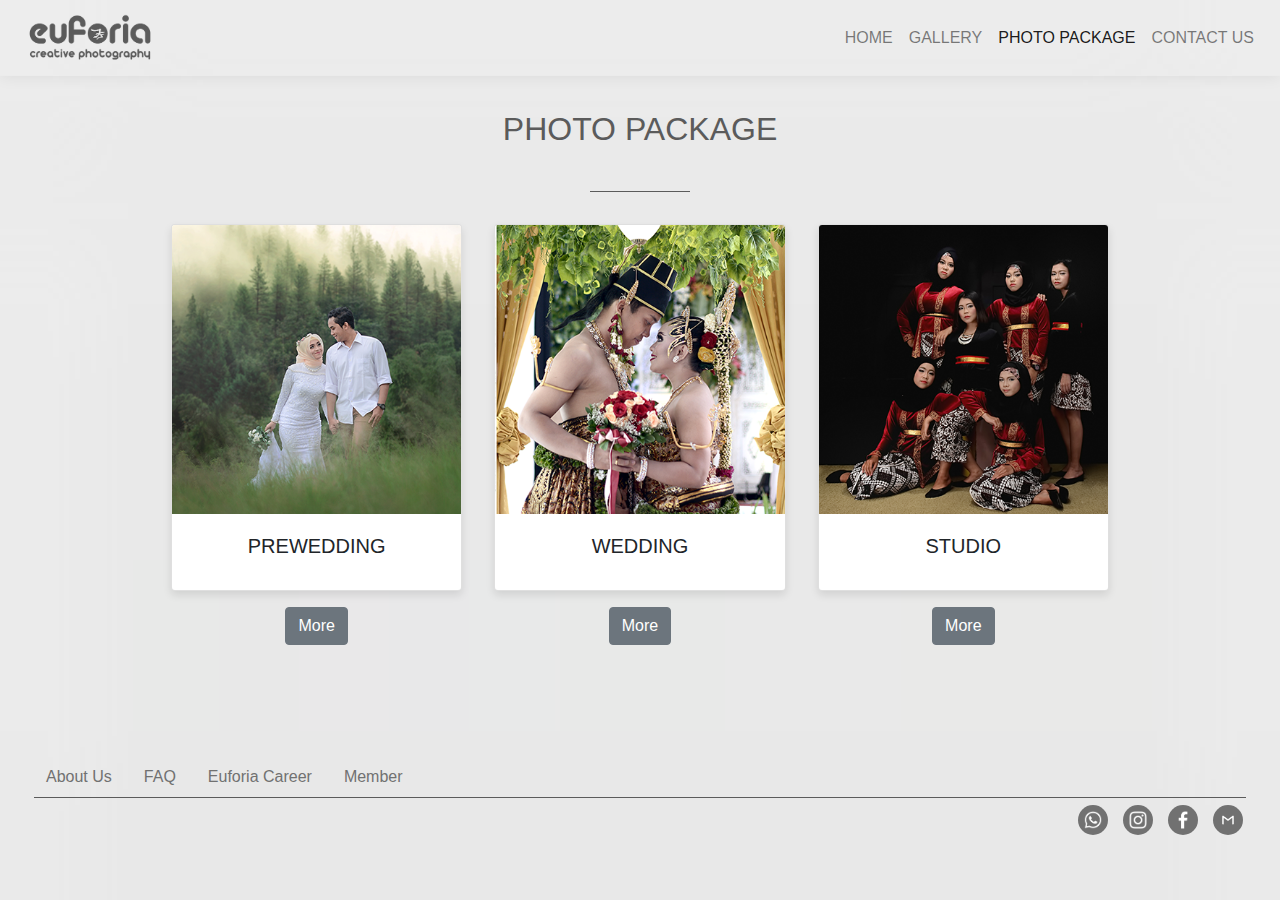
<file: paket.html>
<!DOCTYPE html>
<html ng-app="MyApp">

<head>
    <meta charset="utf-8">
    <meta name="viewport" content="width=device-width, initial-scale=1.0">
    <title>FP_15</title>
    <link rel="stylesheet" href="assets/bootstrap/css/bootstrap.min.css">
    <link rel="stylesheet" href="assets/css/slide.css">
    <link rel="stylesheet" href="assets/css/styles.css">
    <script src="assets/js/angular.min.js"></script>
    <script type="text/javascript">
        var app = angular.module('MyApp', [])
        app.controller('MyController', function ($scope) {
            //This will hide the DIV by default.
            $scope.IsVisible = false;
            $scope.ShowHide = function () {
                //If DIV is visible it will be hidden and vice versa.
                $scope.IsVisible = $scope.IsVisible ? false : true;
            }
        });
    </script>
    <style>
    * {box-sizing: border-box}
    .mySlides {display: none}
    img {vertical-align: middle;}
    .slideshow-container {
      max-width: 1000px;
      position: relative;
      margin: auto;
    }
    .next {
        cursor: pointer;
        position: absolute;
        top: 50%;
        width: auto;
        padding: 16px;
        margin-top: -22px;
        font-weight: bold;
        font-size: 18px;
        transition: 0.6s ease;
        border-radius: 0 3px 3px 0;
        right: 0;
        border-radius: 3px 0 0 3px;
    }
    .prev {
        cursor: pointer;
        position: absolute;
        top: 50%;
        left: 0;
        width: auto;
        padding: 16px;
        margin-top: -22px;
        font-weight: bold;
        font-size: 18px;
        transition: 0.6s ease;
        border-radius: 0 3px 3px 0;
    }
    .prev:hover, .next:hover {
        color: white !important;
      background-color: rgba(0,0,0,0.3);
    }
    @-webkit-keyframes fade {
      from {opacity: .4} 
      to {opacity: 1}
    }
    @media only screen and (max-width: 300px) {
      .prev, .next,{font-size: 11px}
    }
</style>
</head>

<body style="background-image:url(&quot;assets/img/background.png&quot;);">
    <nav class="navbar navbar-light navbar-expand-md fixed-top navigasi">
        <div class="container-fluid">
            <a class="navbar-brand" href="index.html">
                <img src="assets/img/ef_logo_grey.png" class="logo-grey">
            </a>
            <button class="navbar-toggler" data-toggle="collapse" data-target="#navcol-1">
                <span class="sr-only">Toggle navigation</span>
                <span class="navbar-toggler-icon"></span>
            </button>
            <div
                class="collapse navbar-collapse navbar-grey" id="navcol-1">
                <ul class="nav navbar-nav">
                    <li class="nav-item" role="presentation">
                        <a class="nav-link" href="index.html">HOME</a>
                    </li>
                    <li class="nav-item" role="presentation">
                        <a class="nav-link" href="gallery.html">GALLERY</a>
                    </li>
                    <li class="nav-item" role="presentation">
                        <a class="nav-link active" href="#">PHOTO PACKAGE</a>
                    </li>
                    <li class="nav-item" role="presentation">
                        <a class="nav-link" href="contact.html">CONTACT US</a>
                    </li>
                </ul>
            </div>
        </div>
    </nav>

    <div class="container">
        <a class="nav-link" href="paket.html"><h2 class="d-flex title">PHOTO PACKAGE</h2></a>
        <hr>
    </div>

    <div ng-controller="MyController">
        <div class="container d-flex" style="max-width: 1000px">
            <div class="mar">
                <div class="card" id="margincard">
                    <img class="card-img-top w-100 d-block" src="assets/img/thumb_prewed4.png"/>
                    <div class="card-body">
                        <h5 class="text-center card-title">PREWEDDING</h5>
                    </div>
                </div>
                <div class="d-flex justify-content-center">
                    <button class="btn btn-secondary mar" type="button" ng-click="ShowHide()" onclick="currentDiv(1)">More</button>
                </div>
            </div>
            <div class="mar">
                <div class="card" id="margincard">
                    <img class="card-img-top w-100 d-block" src="assets/img/thumb_weding2.png"/>
                    <div class="card-body" style="align-items: center;">
                        <h5 class="text-center card-title">WEDDING</h5>
                    </div>
                </div>
                <div class="d-flex justify-content-center">
                    <button class="btn btn-secondary mar" type="button" ng-click="ShowHide()" onclick="currentDiv(2)">More</button>
                </div>
            </div>
            <div class="mar">
                <div class="card" id="margincard">
                    <img class="card-img-top w-100 d-block" src="assets/img/thumb_group1.png"/>
                    <div class="card-body">
                        <h5 class="text-center card-title">STUDIO</h5>
                    </div>
                </div>
                <div class="d-flex justify-content-center">
                    <button class="btn btn-secondary mar" type="button" ng-click="ShowHide()" onclick="currentDiv(3)">More</button>
                </div>
            </div>
        </div>
        <div class="slideshow-container" ng-show = "IsVisible">
            <div class="w3-content" style="max-width:1200px">
                <img class="mySlides" src="assets/img/paket_prewed.png" style="width:100%">
                <img class="mySlides" src="assets/img/paket_resepsi.png" style="width:100%">
                <img class="mySlides" src="assets/img/paket_studio.png" style="width:100%">
            </div>
            <a class="prev" onclick="plusSlides(-1)">&#10094;</a>
            <a class="next" onclick="plusSlides(1)">&#10095;</a>
        </div>   
    </div>
    

    <div class="container-fluid footer">
        <nav class="navbar">
            <div class="container-fluid">
                <div style="margin-bottom:0px;">
                    <ul class="nav">
                        <li class="nav-item">
                            <a class="nav-link" href="about.html" style="color:#717171;">About Us</a>
                        </li>
                        <li class="nav-item">
                            <a class="nav-link" href="faq.html" style="color:#717171;">FAQ</a>
                        </li>
                        <li class="nav-item">
                            <a class="nav-link" href="euforia.html" style="color:#717171;">Euforia Career</a>
                        </li>
                        <li class="nav-item">
                            <a class="nav-link" href="Ado_02.html" style="color:#717171;">Member</a>
                        </li>
                    </ul>
                </div>
            </div>
        </nav>
        <hr style="width:97%;margin-top:0px;margin-bottom:7px;">
        <div class="justify-content-end footer_ikon" style="margin-top:0px;margin-right:22px;">
            <div>
                <a href="https://api.whatsapp.com/send?phone=+62895323338719&text=hai%20kakak,%20Namaku%20:%20" class="icon-footer" target="blank">
                    <img src="assets/img/icon_whatsapp_white.png" class="icon-logo-footer">
                </a>
            </div>
            <div>
                <a href="https://www.instagram.com/euforia_creative_photography" class="icon-footer" target="blank">
                    <img src="assets/img/icon_instagram_white.png" class="icon-logo-footer">
                </a>
            </div>
            <div>
                <a href="https://www.facebook.com/euforiastudio" class="icon-footer" target="blank">
                    <img src="assets/img/icon_facebook_white.png" class="icon-logo-footer">
                </a>
            </div>
            <div>
                <a href="mailto:zainal.makhasin@gmail.com?subject=Question-From-Web" class="icon-footer" target="blank">
                    <img src="assets/img/icon_gmail_white.png" class="icon-logo">
                </a>
            </div>
        </div>
    </div>
    <script>
        function currentSlide(n) {
        showSlides(slideIndex = n);
        }
    </script>
    <script src="assets/js/jquery.min.js"></script>
    <script src="assets/bootstrap/js/bootstrap.min.js"></script>
    <script src="assets/js/slide_paket.js"></script>
</body>

</html>
</file>
<file: assets/css/slide.css>
* {
  box-sizing:border-box;
}

body {
  font-family:Verdana, sans-serif;
}
.rotate{
  width: 50px;
  transform: rotate(90deg);
}
.demo {
  cursor:pointer
}
.w3-row-padding{
  display: flex;
}
.mar{
  margin: 1rem;
}
.w3-opacity,.w3-hover-opacity:hover{
  opacity:0.60;
}
.w3-opacity-off,.w3-hover-opacity-off:hover{
  opacity:1;
}
.w3-opacity-max{
  opacity:0.25;
}
.w3-opacity-min{
  opacity:0.75;
}

.mySlides {
  display:none;
  width:100%;
}
img {
  vertical-align:middle;
}

.slideshow-container {
  display:flex;
  justify-content:center;
  max-width:100%;
  position:relative;
  margin:auto;
}

.dot {
  cursor: pointer;
  height:15px;
  width:15px;
  margin:0 2px;
  border:2px solid #717171;
  border-radius:50%;
  display:inline-block;
  transition:background-color 0.6s ease;
}

.active_slide {
  background-color:#717171;
}

.fade {
  -webkit-animation-name:fade;
  -webkit-animation-duration:6s;
  animation-name:fade;
  animation-duration:6s;
}

.img_book {
  background-color:#ffd700;
  padding:1rem;
  position:absolute;
  bottom:2rem;
}

@-webkit-keyframes fade {
  from {opacity: .4} 
  to {opacity: 1}
}

@keyframes fade {
  from {
    opacity:.99;
  }
  to {
    opacity:1;
  }
}

@media only screen and (max-width: 300px) {
  .text {
    font-size:11px;
  }
}

@media only screen and (max-width: 300px) {
  .prev, .next,.text {font-size: 11px}
}
</file>
<file: assets/css/styles.css>
body {
  background-image:background.png;
  background-size:cover;
}
.title {
  cursor: pointer;
  justify-content:center;
  align-content:center;
  color:rgb(91,91,91);
  padding:10px;
  margin-top: 1rem;
}
.circle-icon {
  background-color:#5b5b5b;
  width:100px;
  height:100px;
  border-radius:50px;
  justify-content:center;
}

.navigasi {
  box-shadow:0 1px 15px 0 rgba(0,0,0,0.07);
}

.navbar-grey {
  padding:18px;
  margin-right:0;
  margin:auto;
}

.book {
  background-color:rgb(255,215,0);
  padding:26px;
}

.navbar-nav {
  display:-webkit-box;
  display:-ms-flexbox;
  display:flex;
  -webkit-box-orient:vertical;
  -webkit-box-direction:normal;
  -ms-flex-direction:column;
  flex-direction:column;
  padding-left:0;
  padding-top:0;
  padding-bottom:0;
  margin-bottom:0;
  margin-right:-6;
  list-style:none;
  background-color:rgba(255,215,0,0);
}

.navbar-collapse {
  -ms-flex-preferred-size:100%;
  flex-basis:100%;
  -webkit-box-flex:1;
  -ms-flex-positive:1;
  flex-grow:1;
  -webkit-box-align:center;
  -ms-flex-align:center;
  align-items:center;
  justify-content:flex-end;
  margin-right:-15px;
}

.logo-yellow {
  width:150px;
}

.navbar {
  position:relative;
  display:-webkit-box;
  display:-ms-flexbox;
  display:flex;
  -ms-flex-wrap:wrap;
  flex-wrap:wrap;
  -webkit-box-align:center;
  -ms-flex-align:center;
  align-items:center;
  -webkit-box-pack:justify;
  -ms-flex-pack:justify;
  justify-content:space-between;
  padding:0;
}

.menulain {
  padding:26px;
}

.logo-grey {
  width:150px;
}

hr {
  margin-top:1rem;
  margin-bottom:1rem;
  border:0;
  border-top:1px solid #5b5b5b;
  width:100px;
}

@media (min-width:1200px) {
  .container1 {
    max-width:1140px;
    display:flex;
  }
}
.txt_link{
  color: black;
}
.txt_link:hover{
  color: black;
  font-style: none;
}

@media (min-width: 100px){
  .icon {
    width:80px;
    height:80px;
    background-color:rgb(91,91,91);
    border-radius:50px;
    display:flex;
    position: relative;
    justify-content:center;
    align-items:center;
    margin:50px;
  }
}

.icon-logo {
  height:40%;
}

.container-icon {
  display:flex;
  justify-content:center;
  align-items:center;
  height:18rem;
}

.card-margin {
  margin-left:auto;
  margin-left:auto;
  margin:2rem;
  max-width:400px;
  max-height:400px;
}

.thumbs {
  margin-bottom:2rem;
}

.card {
  display: flex;
  cursor: pointer;
  box-shadow:0 4px 8px 0 rgba(0,0,0,0.1);
}

.container-fluid.footer {
  margin-top:5rem;
  margin-bottom:2rem;
}

.card:hover {
  box-shadow:0 1px 11px 0 rgba(0,0,0,0.3);
}

.hr-footer {
  background-color:rgb(91,91,91);
  height:2px;
  width:500px;
}

.footer_ikon {
  display:flex;
  justify-content:end;
}

.icon-footer {
  background-color:#717171;
  width:30px;
  height:30px;
  display:flex;
  align-items:center;
  justify-content:center;
  border-radius:25px;
  margin-left:15px;
}

.icon-logo-footer {
  height:60%;
}

.btn:hover {
  background-color:rgb(255,215,0);
  color:#717171;
  border-color:rgb(255,215,0);
  box-shadow:0 1px 8px 0 rgba(0,0,0,0.4);
}

.disp-img {
  width:100%;
  height:100%;
}

.disp {
  max-height:1000px;
  max-width:1000px;
}

.icon-footer:hover {
  background-color:rgb(255,215,0);
  box-shadow:0 0px 10px 0 rgba(0,0,0,0.3);
}
.head{
  position: fixed;
}
</file>
<file: assets/css/galleryslide.css>
* {box-sizing: border-box}
body {font-family: Verdana, sans-serif; margin:0}
.mySlides {display: none}
img {vertical-align: middle;}

.slideshow-container {
	max-width: 1100px;
	position: relative;
	margin: auto;
}
.txt_link{
	color: rgb(91,91,91) !important;
	text-decoration: none;
}
.txt_link:hover{
	text-decoration: none;
}
.prev, .next {
	cursor: pointer;
	position: absolute;
	top: 50%;
	color: rgba(91,91,91,0.6) !important;
	width: auto;
	padding: 16px;
	margin-top: -22px;
	font-weight: bold;
	font-size: 18px;
	transition: 0.6s ease;
	border-radius: 3px 0 0 3px;
    }
#container{
	display: flex;
}
.next {
	right: 0;
	border-radius: 0 3px 3px 0;
}
.prev:hover, .next:hover {
	color: rgba(236,236,236,0.8) !important;
	background-color: rgba(91,91,91,0.8);
}
.dot {
	cursor: pointer;
	height: 15px;
	width: 15px;
	margin: 0 2px;
	background-color: #bbb;
	border-radius: 50%;
	display: inline-block;
	transition: background-color 0.6s ease;
}
.active_slide, .dot:hover {
	background-color: #717171;
}
.fading {
	-webkit-animation-name: fade;
	-webkit-animation-duration: 1.5s;
	animation-name: fade;
	animation-duration: 1.5s;
}
@-webkit-keyframes fade {
	from {opacity: .4} 
	to {opacity: 1}
}
@keyframes fade {
	from {opacity: .4}
	to {opacity: 1}
}
@media only screen and (max-width: 300px) {
	.prev, .next,.text {font-size: 11px}
}
</file>
